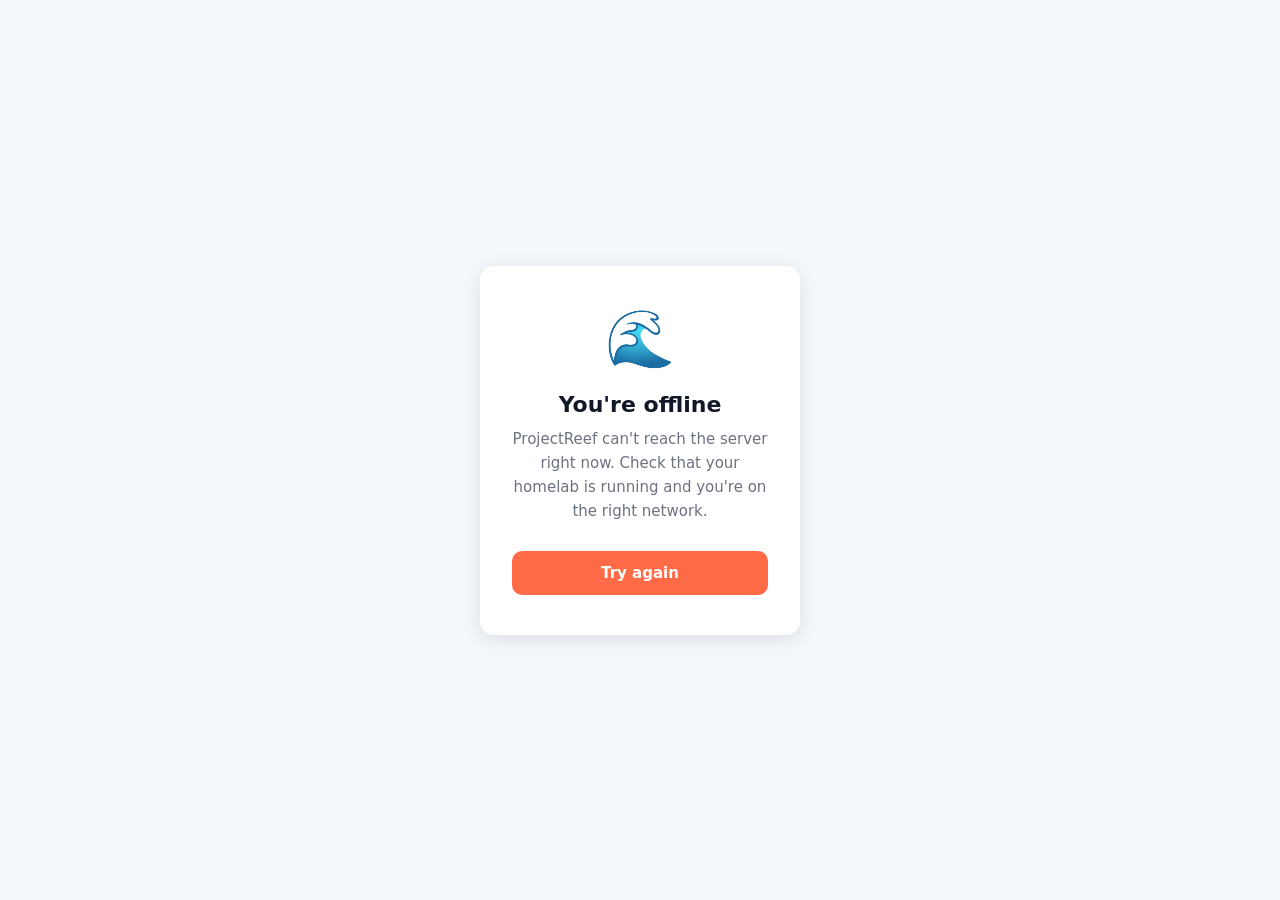
<file: static/offline.html>
<!DOCTYPE html>
<html lang="en">
<head>
  <meta charset="UTF-8">
  <meta name="viewport" content="width=device-width, initial-scale=1, viewport-fit=cover">
  <meta name="theme-color" content="#FF6B47">
  <title>ProjectReef — Offline</title>
  <style>
    :root {
      --bg: #F4F7FB; --text: #111827; --text-muted: #6B7280;
      --accent: #FF6B47; --radius: 14px;
    }
    *, *::before, *::after { box-sizing: border-box; margin: 0; padding: 0; }
    html, body { height: 100%; }
    body {
      font-family: -apple-system, BlinkMacSystemFont, "Segoe UI", system-ui, sans-serif;
      background: var(--bg); color: var(--text);
      display: flex; align-items: center; justify-content: center;
      padding: 24px; text-align: center;
    }
    .card {
      max-width: 320px;
      padding: 40px 32px;
      background: #fff;
      border-radius: var(--radius);
      box-shadow: 0 4px 20px rgba(0,0,0,.1);
    }
    .icon { font-size: 56px; margin-bottom: 20px; }
    h1 { font-size: 22px; font-weight: 800; margin-bottom: 10px; }
    p { color: var(--text-muted); font-size: 15px; line-height: 1.6; margin-bottom: 28px; }
    button {
      background: var(--accent); color: #fff; border: none; cursor: pointer;
      padding: 13px 28px; border-radius: 10px; font-size: 15px; font-weight: 600;
      font-family: inherit; width: 100%;
    }
  </style>
</head>
<body>
  <div class="card">
    <div class="icon">🌊</div>
    <h1>You're offline</h1>
    <p>ProjectReef can't reach the server right now. Check that your homelab is running and you're on the right network.</p>
    <button onclick="location.reload()">Try again</button>
  </div>
</body>
</html>
</file>
